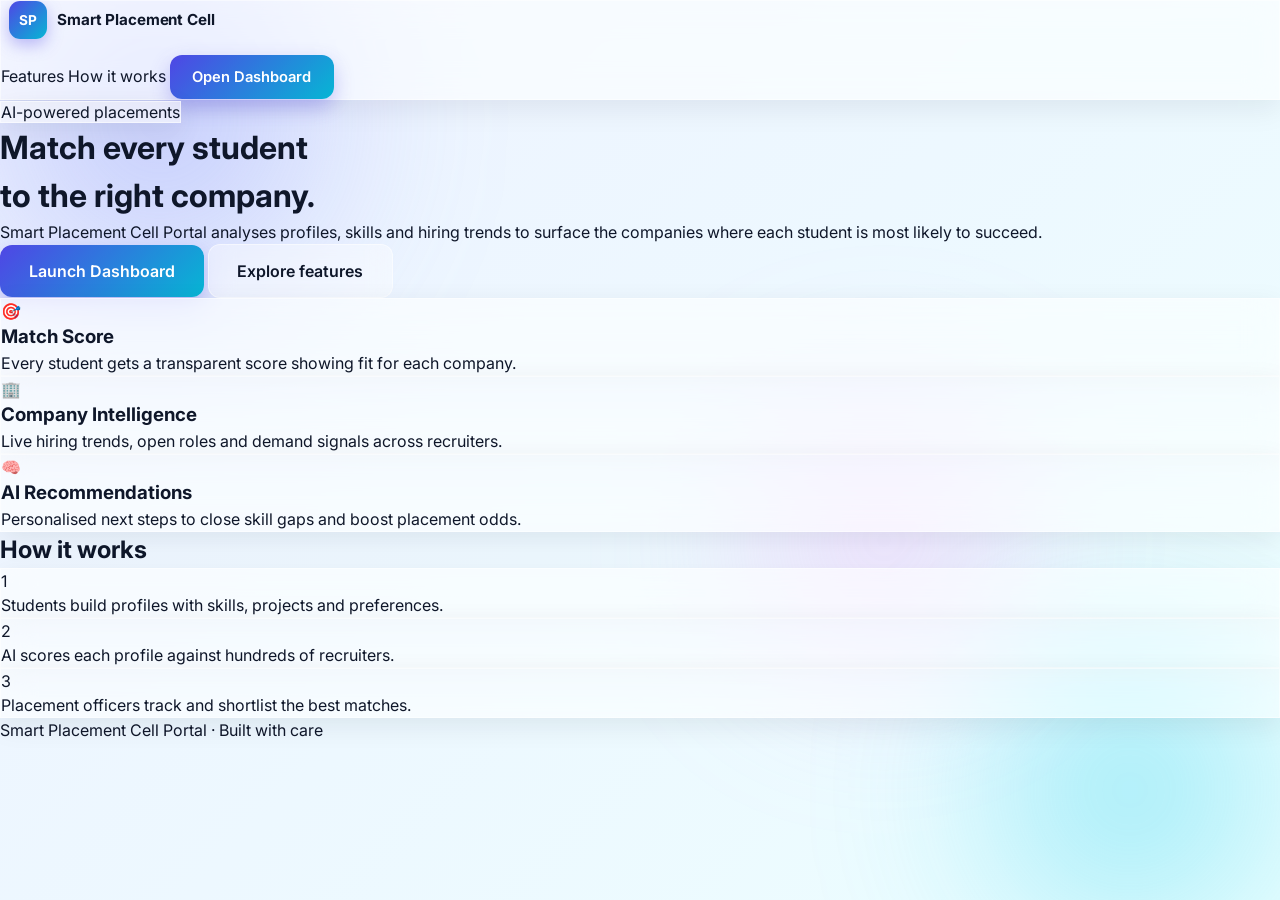
<file: project/placement-portal/project/frontend/index.html>
<!doctype html>
<html lang="en">
  <head>
    <meta charset="UTF-8" />
    <link rel="icon" type="image/svg+xml" href="/vite.svg" />
    <meta name="viewport" content="width=device-width, initial-scale=1.0" />
    <title>Smart Placement Cell Portal</title>
    <link rel="preconnect" href="https://fonts.googleapis.com" />
    <link rel="preconnect" href="https://fonts.gstatic.com" crossorigin />
    <link
      href="https://fonts.googleapis.com/css2?family=Inter:wght@300;400;500;600;700&display=swap"
      rel="stylesheet"
    />
    <link rel="stylesheet" href="css/style.css" />
  </head>
  <body class="landing">
    <div class="bg-shapes" aria-hidden="true">
      <span class="shape shape-1"></span>
      <span class="shape shape-2"></span>
      <span class="shape shape-3"></span>
    </div>

    <nav class="landing-nav glass">
      <div class="brand">
        <span class="brand-mark">SP</span>
        <span class="brand-name">Smart Placement Cell</span>
      </div>
      <div class="landing-nav-links">
        <a href="#features">Features</a>
        <a href="#how">How it works</a>
        <a href="dashboard.html" class="btn-primary">Open Dashboard</a>
      </div>
    </nav>

    <header class="hero">
      <span class="pill glass">AI-powered placements</span>
      <h1>Match every student<br />to the right company.</h1>
      <p class="hero-sub">
        Smart Placement Cell Portal analyses profiles, skills and hiring trends
        to surface the companies where each student is most likely to succeed.
      </p>
      <div class="hero-cta">
        <a href="dashboard.html" class="btn-primary btn-lg">Launch Dashboard</a>
        <a href="#features" class="btn-ghost btn-lg">Explore features</a>
      </div>
    </header>

    <section id="features" class="features">
      <div class="feature glass">
        <div class="feature-icon">🎯</div>
        <h3>Match Score</h3>
        <p>Every student gets a transparent score showing fit for each company.</p>
      </div>
      <div class="feature glass">
        <div class="feature-icon">🏢</div>
        <h3>Company Intelligence</h3>
        <p>Live hiring trends, open roles and demand signals across recruiters.</p>
      </div>
      <div class="feature glass">
        <div class="feature-icon">🧠</div>
        <h3>AI Recommendations</h3>
        <p>Personalised next steps to close skill gaps and boost placement odds.</p>
      </div>
    </section>

    <section id="how" class="how">
      <h2>How it works</h2>
      <div class="steps">
        <div class="step glass"><span class="step-num">1</span><p>Students build profiles with skills, projects and preferences.</p></div>
        <div class="step glass"><span class="step-num">2</span><p>AI scores each profile against hundreds of recruiters.</p></div>
        <div class="step glass"><span class="step-num">3</span><p>Placement officers track and shortlist the best matches.</p></div>
      </div>
    </section>

    <footer class="landing-footer">
      <p>Smart Placement Cell Portal &middot; Built with care</p>
    </footer>

    <script type="module" src="js/app.js"></script>
  </body>
</html>
</file>
<file: project/placement-portal/project/frontend/css/style.css>
/* =========================================================
   Smart Placement Cell Portal — AI Resume & Eligibility System
   Glassmorphism SaaS Dashboard
   ========================================================= */

/* ---------- Theme variables ---------- */
:root {
  --bg: linear-gradient(135deg, #eef2ff 0%, #ecfeff 100%);
  --bg-solid: #eef2ff;
  --glass: rgba(255, 255, 255, 0.6);
  --glass-strong: rgba(255, 255, 255, 0.78);
  --glass-soft: rgba(255, 255, 255, 0.4);
  --border: rgba(255, 255, 255, 0.5);
  --border-soft: rgba(255, 255, 255, 0.28);
  --text: #0f172a;
  --text-soft: #475569;
  --muted: #94a3b8;
  --primary: #4f46e5;
  --primary-soft: rgba(79, 70, 229, 0.12);
  --accent: #06b6d4;
  --success: #10b981;
  --warning: #f59e0b;
  --error: #ef4444;
  --shadow: 0 8px 28px rgba(15, 23, 42, 0.08);
  --shadow-lg: 0 20px 50px rgba(15, 23, 42, 0.12);
  --ring-track: rgba(148, 163, 184, 0.25);
  --radius: 16px;
  --radius-sm: 12px;
}

body.dark {
  --bg: linear-gradient(135deg, #0f172a 0%, #1e293b 100%);
  --bg-solid: #0f172a;
  --glass: rgba(30, 41, 59, 0.6);
  --glass-strong: rgba(30, 41, 59, 0.82);
  --glass-soft: rgba(30, 41, 59, 0.35);
  --border: rgba(148, 163, 184, 0.2);
  --border-soft: rgba(148, 163, 184, 0.12);
  --text: #f1f5f9;
  --text-soft: #cbd5e1;
  --muted: #64748b;
  --primary: #6366f1;
  --primary-soft: rgba(99, 102, 241, 0.18);
  --accent: #22d3ee;
  --shadow: 0 8px 28px rgba(0, 0, 0, 0.35);
  --shadow-lg: 0 20px 50px rgba(0, 0, 0, 0.45);
  --ring-track: rgba(148, 163, 184, 0.18);
}

body.aurora {
  --bg: linear-gradient(135deg, #7c3aed 0%, #2563eb 45%, #06b6d4 100%);
  --bg-solid: #7c3aed;
  --glass: rgba(255, 255, 255, 0.16);
  --glass-strong: rgba(255, 255, 255, 0.24);
  --glass-soft: rgba(255, 255, 255, 0.1);
  --border: rgba(255, 255, 255, 0.3);
  --border-soft: rgba(255, 255, 255, 0.16);
  --text: #ffffff;
  --text-soft: rgba(255, 255, 255, 0.82);
  --muted: rgba(255, 255, 255, 0.6);
  --primary: #ffffff;
  --primary-soft: rgba(255, 255, 255, 0.16);
  --accent: #67e8f9;
  --shadow: 0 8px 28px rgba(31, 41, 84, 0.25);
  --shadow-lg: 0 20px 50px rgba(31, 41, 84, 0.4);
  --ring-track: rgba(255, 255, 255, 0.22);
}

/* ---------- Reset ---------- */
* { box-sizing: border-box; margin: 0; padding: 0; }
html, body { height: 100%; }

body {
  font-family: "Inter", system-ui, -apple-system, sans-serif;
  color: var(--text);
  background: var(--bg-solid);
  background-image: var(--bg);
  background-attachment: fixed;
  -webkit-font-smoothing: antialiased;
  -moz-osx-font-smoothing: grayscale;
  transition: background 0.6s ease, color 0.4s ease;
  line-height: 1.5;
}

a { color: inherit; text-decoration: none; }
button { font-family: inherit; cursor: pointer; border: none; background: none; color: inherit; }
input, select, textarea { font-family: inherit; }

/* ---------- Glass primitives ---------- */
.glass {
  background: var(--glass);
  backdrop-filter: blur(16px) saturate(140%);
  -webkit-backdrop-filter: blur(16px) saturate(140%);
  border: 1px solid var(--border);
  box-shadow: var(--shadow);
}
.glass-soft {
  background: var(--glass-soft);
  backdrop-filter: blur(12px) saturate(130%);
  -webkit-backdrop-filter: blur(12px) saturate(130%);
  border: 1px solid var(--border-soft);
}

.card {
  background: var(--glass);
  backdrop-filter: blur(16px) saturate(140%);
  -webkit-backdrop-filter: blur(16px) saturate(140%);
  border: 1px solid var(--border);
  border-radius: var(--radius);
  box-shadow: var(--shadow);
  padding: 1.5rem;
  transition: transform 0.35s cubic-bezier(.2,.7,.3,1), box-shadow 0.35s ease, background 0.4s ease, border-color 0.4s ease;
}
.card:hover { transform: translateY(-4px); box-shadow: var(--shadow-lg); }

/* ---------- Background shapes ---------- */
.bg-shapes { position: fixed; inset: 0; z-index: -1; overflow: hidden; pointer-events: none; }
.shape { position: absolute; border-radius: 50%; filter: blur(80px); opacity: 0.5; transition: opacity 0.6s ease; }
.shape-1 { width: 480px; height: 480px; background: radial-gradient(circle, #818cf8, transparent 70%); top: -120px; left: -80px; }
.shape-2 { width: 420px; height: 420px; background: radial-gradient(circle, #22d3ee, transparent 70%); bottom: -100px; right: -60px; }
.shape-3 { width: 360px; height: 360px; background: radial-gradient(circle, #f0abfc, transparent 70%); top: 40%; left: 55%; }
body.dark .shape { opacity: 0.35; }
body.aurora .shape { opacity: 0.3; }

/* ---------- Buttons ---------- */
.btn-primary {
  display: inline-flex; align-items: center; justify-content: center; gap: 0.5rem;
  padding: 0.7rem 1.4rem; border-radius: 12px; font-weight: 600; font-size: 0.92rem;
  background: linear-gradient(135deg, var(--primary), var(--accent));
  color: #fff; box-shadow: 0 8px 20px rgba(79, 70, 229, 0.3);
  transition: transform 0.25s, box-shadow 0.25s, filter 0.25s;
  border: none;
}
.btn-primary:hover { transform: translateY(-2px); box-shadow: 0 12px 28px rgba(79, 70, 229, 0.42); }
.btn-primary:active { transform: translateY(0); }
.btn-primary:disabled { opacity: 0.6; cursor: not-allowed; transform: none; }
body.aurora .btn-primary { color: #1e1b4b; background: rgba(255,255,255,0.92); box-shadow: 0 8px 20px rgba(0,0,0,0.2); }

.btn-ghost {
  display: inline-flex; align-items: center; justify-content: center; gap: 0.5rem;
  padding: 0.7rem 1.4rem; border-radius: 12px; font-weight: 600; font-size: 0.92rem;
  background: var(--glass-soft); border: 1px solid var(--border); color: var(--text);
  backdrop-filter: blur(12px); transition: transform 0.25s, background 0.25s;
}
.btn-ghost:hover { transform: translateY(-2px); background: var(--glass-strong); }

.btn-sm { padding: 0.45rem 0.9rem; font-size: 0.82rem; }
.btn-lg { padding: 0.85rem 1.8rem; font-size: 1rem; }

/* ---------- Icon button ---------- */
.icon-btn {
  position: relative; width: 40px; height: 40px; border-radius: 11px;
  display: grid; place-items: center; color: var(--text-soft);
  background: var(--glass-soft); border: 1px solid var(--border-soft);
  transition: color 0.2s, background 0.2s, transform 0.2s;
}
.icon-btn:hover { color: var(--text); background: var(--glass-strong); transform: translateY(-1px); }

/* =========================================================
   LOGIN PAGE
   ========================================================= */
.login-page { min-height: 100vh; display: grid; place-items: center; padding: 1.5rem; }
.login-card {
  width: 100%; max-width: 420px; padding: 2.5rem 2rem; border-radius: 22px;
  text-align: center;
}
.login-logo {
  width: 56px; height: 56px; border-radius: 16px; margin: 0 auto 1.25rem;
  display: grid; place-items: center; font-weight: 700; font-size: 1.1rem; color: #fff;
  background: linear-gradient(135deg, var(--primary), var(--accent));
  box-shadow: 0 8px 20px rgba(79, 70, 229, 0.35);
}
.login-card h1 { font-size: 1.5rem; font-weight: 700; letter-spacing: -0.02em; margin-bottom: 0.4rem; }
.login-card .sub { color: var(--text-soft); font-size: 0.92rem; margin-bottom: 1.75rem; }

.field { text-align: left; margin-bottom: 1.1rem; }
.field label { display: block; font-size: 0.82rem; font-weight: 600; color: var(--text-soft); margin-bottom: 0.4rem; }
.field input {
  width: 100%; padding: 0.7rem 0.9rem; border-radius: 11px;
  background: var(--glass-soft); border: 1px solid var(--border-soft); color: var(--text);
  font-size: 0.92rem; outline: none; transition: border-color 0.2s, background 0.2s;
}
.field input:focus { border-color: var(--primary); background: var(--glass-strong); }
.field input::placeholder { color: var(--muted); }
.field-hint { font-size: 0.78rem; color: var(--muted); margin-top: 0.4rem; }

.password-wrap { position: relative; display: flex; align-items: center; }
.password-wrap input { padding-right: 2.6rem; }
.password-toggle {
  position: absolute; right: 0.6rem; top: 50%; transform: translateY(-50%);
  background: none; border: none; padding: 0.3rem; cursor: pointer;
  color: var(--muted); display: flex; align-items: center; justify-content: center;
  border-radius: 6px; transition: color 0.15s;
}
.password-toggle:hover { color: var(--text); }
.password-toggle.is-visible svg circle { display: none; }

.login-error {
  background: rgba(239, 68, 68, 0.12); color: var(--error);
  padding: 0.6rem 0.9rem; border-radius: 10px; font-size: 0.85rem;
  margin-bottom: 1rem; display: none;
}
.login-error.show { display: block; }

.google-btn {
  display: flex; align-items: center; justify-content: center; gap: 0.6rem;
  width: 100%; padding: 0.75rem; border-radius: 12px; font-weight: 600; font-size: 0.92rem;
  background: #fff; color: #1f2937; border: 1px solid #e5e7eb;
  transition: transform 0.2s, box-shadow 0.2s;
}
.google-btn:hover { transform: translateY(-1px); box-shadow: 0 6px 16px rgba(0,0,0,0.1); }
.google-btn svg { width: 20px; height: 20px; }

.divider { display: flex; align-items: center; gap: 0.75rem; margin: 1.25rem 0; color: var(--muted); font-size: 0.8rem; }
.divider::before, .divider::after { content: ""; flex: 1; height: 1px; background: var(--border-soft); }

.login-switch { margin-top: 1.25rem; font-size: 0.85rem; color: var(--text-soft); }
.login-switch a { color: var(--primary); font-weight: 600; }
body.aurora .login-switch a { color: #fff; text-decoration: underline; }

/* =========================================================
   DASHBOARD LAYOUT
   ========================================================= */
.dashboard { min-height: 100vh; }

/* Sidebar */
.sidebar {
  position: fixed; top: 0; left: 0; bottom: 0;
  width: 256px; padding: 1.5rem 1rem;
  display: flex; flex-direction: column; gap: 0.5rem;
  border-radius: 0 22px 22px 0;
  border-top: none; border-bottom: none; border-left: none;
  z-index: 40;
  transition: transform 0.4s cubic-bezier(.2,.7,.3,1), background 0.4s ease;
  overflow-y: auto;
}
.brand { display: flex; align-items: center; gap: 0.65rem; padding: 0 0.5rem 1rem; }
.brand-mark {
  width: 38px; height: 38px; border-radius: 11px; display: grid; place-items: center;
  font-weight: 700; font-size: 0.85rem; color: #fff; flex-shrink: 0;
  background: linear-gradient(135deg, var(--primary), var(--accent));
  box-shadow: 0 6px 16px rgba(79, 70, 229, 0.35);
}
.brand-name { font-weight: 700; font-size: 0.95rem; letter-spacing: -0.01em; }
.brand-sub { font-size: 0.7rem; color: var(--muted); display: block; font-weight: 500; }

.side-nav { display: flex; flex-direction: column; gap: 0.15rem; flex: 1; }
.side-label { font-size: 0.68rem; font-weight: 700; text-transform: uppercase; letter-spacing: 0.08em; color: var(--muted); padding: 0.75rem 0.75rem 0.35rem; }
.side-item {
  display: flex; align-items: center; gap: 0.8rem;
  padding: 0.65rem 0.75rem; border-radius: 11px;
  color: var(--text-soft); font-weight: 500; font-size: 0.88rem;
  position: relative; transition: color 0.25s, background 0.25s;
  white-space: nowrap;
}
.side-item .icon { display: grid; place-items: center; opacity: 0.85; flex-shrink: 0; }
.side-item .icon svg { width: 19px; height: 19px; }
.side-item:hover { color: var(--text); background: var(--glass-soft); }
.side-item.active { color: var(--primary); background: var(--primary-soft); }
.side-item.active::before {
  content: ""; position: absolute; left: -1rem; top: 50%; transform: translateY(-50%);
  width: 4px; height: 22px; border-radius: 4px;
  background: linear-gradient(var(--primary), var(--accent));
  animation: slideIn 0.3s ease;
}
body.aurora .side-item.active { color: #fff; background: rgba(255,255,255,0.18); }
.side-footer { border-top: 1px solid var(--border-soft); padding-top: 0.75rem; margin-top: 0.5rem; }

/* Main */
.main {
  margin-left: 256px;
  min-height: 100vh;
  display: flex; flex-direction: column;
  transition: margin 0.4s cubic-bezier(.2,.7,.3,1);
}

/* Navbar */
.navbar {
  position: sticky; top: 0; z-index: 30;
  display: flex; align-items: center; justify-content: space-between;
  padding: 0.85rem 1.5rem;
  margin: 1rem 1.5rem 0; border-radius: 16px;
  transition: background 0.4s ease, border-color 0.4s ease;
}
.nav-left { display: flex; align-items: center; gap: 1rem; }
.menu-toggle { display: none; }
.page-title h1 { font-size: 1.25rem; font-weight: 700; letter-spacing: -0.02em; }
.page-sub { font-size: 0.8rem; color: var(--muted); }

.nav-right { display: flex; align-items: center; gap: 0.65rem; }
.search {
  display: flex; align-items: center; gap: 0.5rem;
  padding: 0.5rem 0.85rem; border-radius: 11px; color: var(--muted);
}
.search input {
  background: none; border: none; outline: none; color: var(--text);
  width: 200px; font-size: 0.88rem;
}
.search input::placeholder { color: var(--muted); }

/* Theme switcher */
.theme-switch { position: relative; }
.theme-menu {
  position: absolute; top: calc(100% + 8px); right: 0;
  min-width: 190px; padding: 0.4rem; border-radius: 14px; z-index: 60;
  flex-direction: column; gap: 0.15rem;
  animation: fadeSlide 0.2s ease;
}
.theme-menu:not([hidden]) { display: flex; }
.theme-menu button {
  display: flex; align-items: center; gap: 0.6rem;
  padding: 0.6rem 0.7rem; border-radius: 10px; font-size: 0.88rem; font-weight: 500;
  color: var(--text); text-align: left; transition: background 0.2s; width: 100%;
}
.theme-menu button:hover { background: var(--primary-soft); color: var(--primary); }
body.aurora .theme-menu button:hover { color: #fff; background: rgba(255,255,255,0.18); }
.dot { width: 14px; height: 14px; border-radius: 50%; border: 1px solid var(--border-soft); flex-shrink: 0; }
.dot-light { background: linear-gradient(135deg, #eef2ff, #ecfeff); }
.dot-dark { background: linear-gradient(135deg, #0f172a, #1e293b); }
.dot-aurora { background: linear-gradient(135deg, #7c3aed, #06b6d4); }

.notif .badge {
  position: absolute; top: -4px; right: -4px;
  background: var(--error); color: #fff; font-size: 0.65rem; font-weight: 700;
  min-width: 17px; height: 17px; border-radius: 9px; display: grid; place-items: center;
  padding: 0 4px; border: 2px solid var(--bg-solid);
}

.notif-wrap { position: relative; }
.notif-panel {
  position: absolute; top: calc(100% + 8px); right: 0; z-index: 60;
  width: 320px; max-width: calc(100vw - 2rem); max-height: 380px;
  border-radius: 16px; display: flex; flex-direction: column; overflow: hidden;
  animation: fadeSlide 0.2s ease;
}
.notif-panel[hidden] { display: none; }
.notif-panel-head {
  display: flex; align-items: center; justify-content: space-between;
  padding: 0.9rem 1rem; border-bottom: 1px solid var(--border-soft); font-weight: 700; font-size: 0.9rem;
}
.notif-clear { font-size: 0.78rem; font-weight: 600; color: var(--primary); }
.notif-clear:hover { text-decoration: underline; }
.notif-list { overflow-y: auto; padding: 0.4rem; }
.notif-item {
  display: flex; gap: 0.7rem; padding: 0.7rem 0.6rem; border-radius: 10px; cursor: default;
  transition: background 0.15s;
}
.notif-item:hover { background: var(--primary-soft); }
.notif-item .notif-icon {
  width: 32px; height: 32px; border-radius: 9px; flex-shrink: 0; display: grid; place-items: center;
  background: linear-gradient(135deg, var(--primary), var(--accent)); color: #fff; font-size: 0.85rem;
}
.notif-item .notif-body { flex: 1; min-width: 0; }
.notif-item .notif-title { font-size: 0.85rem; font-weight: 600; }
.notif-item .notif-time { font-size: 0.72rem; color: var(--muted); margin-top: 0.15rem; }
.notif-empty { padding: 2rem 1rem; text-align: center; color: var(--muted); font-size: 0.85rem; }


.profile { display: flex; align-items: center; gap: 0.6rem; padding-left: 0.25rem; cursor: pointer; }
.avatar {
  width: 40px; height: 40px; border-radius: 12px; display: grid; place-items: center;
  font-weight: 700; font-size: 0.82rem; color: #fff; flex-shrink: 0;
  background: linear-gradient(135deg, var(--primary), var(--accent));
  box-shadow: 0 6px 14px rgba(79, 70, 229, 0.3);
}
.profile-meta { display: flex; flex-direction: column; line-height: 1.2; }
.profile-name { font-weight: 600; font-size: 0.85rem; }
.profile-role { font-size: 0.72rem; color: var(--muted); }

/* Content */
.content { padding: 1.5rem; display: flex; flex-direction: column; gap: 1.25rem; flex: 1; }

/* ---------- Stat cards ---------- */
.stat-grid { display: grid; grid-template-columns: repeat(4, 1fr); gap: 1.25rem; }
.stat-card { display: flex; flex-direction: column; gap: 0.75rem; }
.stat-top { display: flex; align-items: center; justify-content: space-between; }
.stat-label { font-size: 0.82rem; font-weight: 600; color: var(--text-soft); }
.stat-trend { font-size: 0.72rem; font-weight: 600; padding: 0.15rem 0.5rem; border-radius: 999px; }
.stat-trend.up { color: var(--success); background: rgba(16, 185, 129, 0.12); }
.stat-trend.down { color: var(--error); background: rgba(239, 68, 68, 0.12); }
.big-num { font-size: 2.3rem; font-weight: 700; letter-spacing: -0.03em; line-height: 1; }
.stat-foot { font-size: 0.76rem; color: var(--muted); }

.ring-wrap { position: relative; width: 128px; height: 128px; margin: 0.25rem auto 0; }
.ring-wrap.small { width: 108px; height: 108px; }
.ring { width: 100%; height: 100%; transform: rotate(-90deg); }
.ring-bg { fill: none; stroke: var(--ring-track); stroke-width: 10; }
.ring-fg {
  fill: none; stroke: var(--primary); stroke-width: 10; stroke-linecap: round;
  stroke-dasharray: 327; stroke-dashoffset: 327;
  transition: stroke-dashoffset 1.2s cubic-bezier(.2,.7,.3,1);
  filter: drop-shadow(0 0 6px rgba(79, 70, 229, 0.3));
}
.ring-fg.alt { stroke: var(--accent); }
body.aurora .ring-fg { stroke: #fff; filter: drop-shadow(0 0 6px rgba(255,255,255,0.4)); }
.ring-val { position: absolute; inset: 0; display: flex; flex-direction: column; align-items: center; justify-content: center; }
.ring-val strong { font-size: 1.85rem; font-weight: 700; letter-spacing: -0.02em; }
.ring-val span { font-size: 0.7rem; color: var(--muted); }

.mini-bars { display: flex; align-items: flex-end; gap: 4px; height: 30px; margin-top: auto; }
.mini-bars span { flex: 1; height: var(--h); border-radius: 4px; background: linear-gradient(var(--primary), var(--accent)); opacity: 0.7; transition: opacity 0.3s; }
.mini-bars span:hover { opacity: 1; }
body.aurora .mini-bars span { background: rgba(255,255,255,0.6); }

.progress-line { height: 6px; border-radius: 999px; background: var(--ring-track); overflow: hidden; margin-top: auto; }
.progress-line span { display: block; height: 100%; width: var(--w); border-radius: 999px; background: linear-gradient(90deg, var(--primary), var(--accent)); transition: width 1s ease; }
body.aurora .progress-line span { background: rgba(255,255,255,0.85); }

/* ---------- Middle grid ---------- */
.mid-grid { display: grid; grid-template-columns: 1.6fr 1fr; gap: 1.25rem; align-items: start; }
.card-head { display: flex; align-items: center; justify-content: space-between; margin-bottom: 1rem; flex-wrap: wrap; gap: 0.5rem; }
.card-head h2 { font-size: 1.02rem; font-weight: 700; letter-spacing: -0.01em; }
.muted { font-size: 0.76rem; color: var(--muted); }

.filter-chips { display: flex; gap: 0.3rem; }
.chip {
  padding: 0.32rem 0.7rem; border-radius: 999px; font-size: 0.76rem; font-weight: 500;
  color: var(--text-soft); background: var(--glass-soft); border: 1px solid var(--border-soft);
  transition: all 0.2s;
}
.chip:hover { color: var(--text); }
.chip.active { color: #fff; background: linear-gradient(135deg, var(--primary), var(--accent)); border-color: transparent; }
body.aurora .chip.active { color: #1e1b4b; background: rgba(255,255,255,0.9); }

/* Table */
.table-wrap { overflow-x: auto; }
.company-table { width: 100%; border-collapse: collapse; font-size: 0.86rem; }
.company-table th {
  text-align: left; padding: 0.55rem 0.7rem; font-size: 0.68rem; font-weight: 700;
  text-transform: uppercase; letter-spacing: 0.06em; color: var(--muted);
  border-bottom: 1px solid var(--border-soft);
}
.company-table td { padding: 0.8rem 0.7rem; border-bottom: 1px solid var(--border-soft); vertical-align: middle; }
.company-table tbody tr { transition: background 0.2s; }
.company-table tbody tr:hover { background: var(--primary-soft); }
.company-table tbody tr:last-child td { border-bottom: none; }
.company-cell { display: flex; align-items: center; gap: 0.65rem; }
.company-logo {
  width: 34px; height: 34px; border-radius: 10px; display: grid; place-items: center;
  font-weight: 700; font-size: 0.78rem; color: #fff; flex-shrink: 0;
}
.company-name { font-weight: 600; }
.company-sub { font-size: 0.72rem; color: var(--muted); }
.match-pill {
  display: inline-flex; align-items: center; gap: 0.3rem;
  padding: 0.22rem 0.55rem; border-radius: 999px; font-size: 0.76rem; font-weight: 600;
}
.match-pill.high { color: var(--success); background: rgba(16,185,129,0.14); }
.match-pill.med { color: var(--warning); background: rgba(245,158,11,0.14); }
.match-pill.low { color: var(--error); background: rgba(239,68,68,0.14); }
.status-dot { display: inline-flex; align-items: center; gap: 0.4rem; font-size: 0.8rem; color: var(--text-soft); }
.status-dot::before { content: ""; width: 8px; height: 8px; border-radius: 50%; background: var(--success); }
.status-dot.review::before { background: var(--warning); }
.status-dot.closed::before { background: var(--muted); }
.row-btn {
  padding: 0.38rem 0.75rem; border-radius: 9px; font-size: 0.76rem; font-weight: 600;
  color: var(--primary); background: var(--primary-soft); border: 1px solid transparent;
  transition: all 0.2s;
}
.row-btn:hover { transform: translateY(-1px); box-shadow: 0 4px 12px var(--primary-soft); }
body.aurora .row-btn { color: #fff; background: rgba(255,255,255,0.18); }

/* Right panel */
.right-panel { display: flex; flex-direction: column; gap: 1.25rem; }
.panel-title { font-size: 0.98rem; font-weight: 700; margin-bottom: 0.8rem; letter-spacing: -0.01em; }
.why-list { list-style: none; display: flex; flex-direction: column; gap: 0.65rem; }
.why-list li { display: flex; gap: 0.6rem; font-size: 0.86rem; color: var(--text-soft); line-height: 1.4; }
.why-list li::before {
  content: ""; flex-shrink: 0; width: 18px; height: 18px; border-radius: 6px; margin-top: 1px;
  background: var(--primary-soft);
  background-image: url("data:image/svg+xml,%3Csvg xmlns='http://www.w3.org/2000/svg' width='12' height='12' viewBox='0 0 24 24' fill='none' stroke='%234f46e5' stroke-width='3' stroke-linecap='round' stroke-linejoin='round'%3E%3Cpolyline points='20 6 9 17 4 12'/%3E%3C/svg%3E");
  background-repeat: no-repeat; background-position: center;
}
body.aurora .why-list li { color: rgba(255,255,255,0.85); }
body.aurora .why-list li::before { background-color: rgba(255,255,255,0.18); background-image: url("data:image/svg+xml,%3Csvg xmlns='http://www.w3.org/2000/svg' width='12' height='12' viewBox='0 0 24 24' fill='none' stroke='%23ffffff' stroke-width='3' stroke-linecap='round' stroke-linejoin='round'%3E%3Cpolyline points='20 6 9 17 4 12'/%3E%3C/svg%3E"); }

.ai-card { background: linear-gradient(135deg, var(--primary-soft), transparent); }
body.aurora .ai-card { background: rgba(255,255,255,0.18); }
.ai-head { display: flex; align-items: center; gap: 0.6rem; }
.ai-badge {
  width: 30px; height: 30px; border-radius: 9px; display: grid; place-items: center;
  font-size: 0.7rem; font-weight: 700; color: #fff;
  background: linear-gradient(135deg, var(--primary), var(--accent));
}
.ai-text { font-size: 0.88rem; color: var(--text-soft); margin-bottom: 1rem; line-height: 1.55; }
body.aurora .ai-text { color: rgba(255,255,255,0.9); }

.checklist { list-style: none; display: flex; flex-direction: column; gap: 0.5rem; margin-top: 0.75rem; }
.checklist li { font-size: 0.84rem; color: var(--muted); display: flex; align-items: center; gap: 0.5rem; }
.checklist li::before { content: "○"; color: var(--muted); }
.checklist li.done { color: var(--text-soft); }
.checklist li.done::before { content: "✓"; color: var(--success); font-weight: 700; }

/* ---------- Bottom charts ---------- */
.bottom-grid { display: grid; grid-template-columns: 1fr 1fr; gap: 1.25rem; }
.span-2 { grid-column: 1 / -1; }
.chart-card .chart-box { position: relative; height: 240px; }
.span-2 .chart-box { height: 260px; }

/* =========================================================
   VIEW SECTIONS (hidden by default, shown on nav)
   ========================================================= */
.view { display: none; }
.view.active { display: flex; flex-direction: column; gap: 1.25rem; animation: fadeUp 0.5s cubic-bezier(.2,.7,.3,1) both; }

/* ---------- Upload view ---------- */
.upload-zone {
  border: 2px dashed var(--border); border-radius: var(--radius);
  padding: 3rem 2rem; text-align: center; cursor: pointer;
  transition: border-color 0.3s, background 0.3s;
}
.upload-zone:hover, .upload-zone.drag { border-color: var(--primary); background: var(--primary-soft); }
.upload-zone .upload-icon {
  width: 64px; height: 64px; border-radius: 18px; margin: 0 auto 1.25rem;
  display: grid; place-items: center; color: var(--primary);
  background: var(--primary-soft);
}
.upload-zone h3 { font-size: 1.1rem; font-weight: 700; margin-bottom: 0.4rem; }
.upload-zone p { color: var(--text-soft); font-size: 0.9rem; margin-bottom: 1.25rem; }
.upload-result { margin-top: 1.5rem; }

.resume-tips { margin-top: 1.5rem; }
.resume-tips:empty { display: none; }
.resume-tips h4 { font-size: 0.95rem; font-weight: 700; margin-bottom: 0.75rem; }
.tip-row {
  display: flex; gap: 0.7rem; padding: 0.7rem 0; border-top: 1px solid var(--border-soft);
}
.tip-row:first-of-type { border-top: none; }
.tip-icon { flex-shrink: 0; font-size: 1rem; line-height: 1.4; }
.tip-icon.good { color: var(--success, #10b981); }
.tip-icon.warn { color: var(--error); }
.tip-text { font-size: 0.87rem; color: var(--text-soft); line-height: 1.5; }
.skill-tag {
  display: inline-flex; align-items: center; gap: 0.3rem;
  padding: 0.3rem 0.7rem; border-radius: 999px; font-size: 0.8rem; font-weight: 500;
  background: var(--primary-soft); color: var(--primary); margin: 0.2rem;
}
body.aurora .skill-tag { color: #fff; background: rgba(255,255,255,0.18); }
.skill-tag.missing { background: rgba(239,68,68,0.12); color: var(--error); }

/* ---------- Profile view ---------- */
.profile-grid { display: grid; grid-template-columns: 1fr 1fr; gap: 1.25rem; }
.profile-media-row { display: flex; gap: 1.5rem; margin-bottom: 1.25rem; flex-wrap: wrap; }
.profile-media-item { display: flex; flex-direction: column; align-items: center; gap: 0.5rem; }
.profile-media-item label { font-size: 0.82rem; font-weight: 600; color: var(--text-soft); }
.profile-media-preview {
  width: 80px; height: 80px; border-radius: 16px; background: var(--glass-soft);
  border: 1px solid var(--border-soft); display: grid; place-items: center; color: var(--muted);
  background-size: cover; background-position: center; overflow: hidden;
}
.profile-media-preview.banner-preview { width: 160px; height: 64px; border-radius: 12px; }
.form-row { display: flex; flex-direction: column; gap: 0.4rem; margin-bottom: 1rem; }
.form-row label { font-size: 0.82rem; font-weight: 600; color: var(--text-soft); }
.form-row input, .form-row select, .form-row textarea {
  width: 100%; padding: 0.65rem 0.85rem; border-radius: 11px;
  background: var(--glass-soft); border: 1px solid var(--border-soft); color: var(--text);
  font-size: 0.9rem; outline: none; transition: border-color 0.2s, background 0.2s;
}
.form-row input:focus, .form-row select:focus, .form-row textarea:focus { border-color: var(--primary); background: var(--glass-strong); }
.form-row textarea { resize: vertical; min-height: 80px; }
.form-grid-2 { display: grid; grid-template-columns: 1fr 1fr; gap: 1rem; }

/* ---------- What-If simulator ---------- */
.simulator-grid { display: grid; grid-template-columns: 1fr 1fr; gap: 1.25rem; align-items: start; }
.sim-result { display: flex; flex-direction: column; gap: 0.75rem; }
.sim-bar { display: flex; align-items: center; gap: 0.75rem; }
.sim-bar .label { width: 140px; font-size: 0.86rem; font-weight: 500; }
.sim-bar .bar-track { flex: 1; height: 10px; border-radius: 999px; background: var(--ring-track); overflow: hidden; }
.sim-bar .bar-fill { height: 100%; border-radius: 999px; background: linear-gradient(90deg, var(--primary), var(--accent)); transition: width 0.8s ease; }
body.aurora .sim-bar .bar-fill { background: rgba(255,255,255,0.85); }
.sim-bar .val { width: 48px; text-align: right; font-size: 0.85rem; font-weight: 700; }

/* ---------- Skill gap roadmap ---------- */
.roadmap-step {
  display: flex; gap: 1rem; padding: 1rem; border-radius: 12px;
  background: var(--glass-soft); border: 1px solid var(--border-soft);
  transition: transform 0.25s, background 0.25s; margin-bottom: 0.75rem;
}
.roadmap-step:hover { transform: translateX(4px); background: var(--glass-strong); }
.roadmap-num {
  width: 36px; height: 36px; border-radius: 10px; display: grid; place-items: center;
  font-weight: 700; font-size: 0.85rem; color: #fff; flex-shrink: 0;
  background: linear-gradient(135deg, var(--primary), var(--accent));
}
.roadmap-step.done .roadmap-num { background: var(--success); }
.roadmap-body h4 { font-size: 0.95rem; font-weight: 600; margin-bottom: 0.2rem; }
.roadmap-body p { font-size: 0.82rem; color: var(--text-soft); }

/* ---------- Resume analysis ---------- */
.analysis-grid { display: grid; grid-template-columns: 1fr 1fr; gap: 1.25rem; }
.score-big { font-size: 3.5rem; font-weight: 700; letter-spacing: -0.04em; line-height: 1; }

/* ---------- Applications ---------- */
.app-status {
  display: inline-flex; align-items: center; gap: 0.35rem;
  padding: 0.25rem 0.6rem; border-radius: 999px; font-size: 0.76rem; font-weight: 600;
}
.app-status.applied, .app-status.submitted { color: var(--primary); background: var(--primary-soft); }
.app-status.shortlisted { color: var(--success); background: rgba(16,185,129,0.14); }
.app-status.interview, .app-status.viewed { color: var(--warning); background: rgba(245,158,11,0.14); }
.app-status.rejected { color: var(--error); background: rgba(239,68,68,0.14); }
.app-status.pending { color: var(--text-soft); background: var(--glass-soft); }
.app-status.hired { color: #fff; background: linear-gradient(135deg, var(--success), var(--accent)); }
body.aurora .app-status.applied, body.aurora .app-status.submitted { color: #fff; background: rgba(255,255,255,0.18); }
body.aurora .app-status.hired { color: #1e1b4b; background: rgba(255,255,255,0.92); }

/* ---------- Admin analytics ---------- */
.admin-stat { display: flex; flex-direction: column; gap: 0.5rem; }
.at-risk-row {
  display: flex; align-items: center; justify-content: space-between;
  padding: 0.75rem; border-radius: 11px; background: var(--glass-soft);
  border: 1px solid var(--border-soft); margin-bottom: 0.5rem; transition: background 0.2s;
}
.at-risk-row:hover { background: var(--glass-strong); }

/* ---------- Empty / loading states ---------- */
.empty-state { text-align: center; padding: 3rem 1rem; color: var(--muted); }
.empty-state .icon { font-size: 2.5rem; margin-bottom: 0.75rem; opacity: 0.5; }
.spinner {
  width: 22px; height: 22px; border: 2.5px solid var(--ring-track);
  border-top-color: var(--primary); border-radius: 50%;
  animation: spin 0.7s linear infinite; display: inline-block; vertical-align: middle;
}
body.aurora .spinner { border-top-color: #fff; }

/* ---------- Toast ---------- */
.toast {
  position: fixed; bottom: 1.5rem; right: 1.5rem; z-index: 100;
  padding: 0.85rem 1.25rem; border-radius: 12px; font-size: 0.88rem; font-weight: 500;
  display: flex; align-items: center; gap: 0.6rem;
  transform: translateY(120%); opacity: 0; transition: transform 0.4s cubic-bezier(.2,.7,.3,1), opacity 0.3s;
}
.toast.show { transform: translateY(0); opacity: 1; }
.toast.success { background: var(--success); color: #fff; }
.toast.error { background: var(--error); color: #fff; }
.toast.info { background: var(--primary); color: #fff; }
body.aurora .toast.info { background: rgba(255,255,255,0.95); color: #1e1b4b; }

/* ---------- Modal ---------- */
.modal-overlay {
  position: fixed; inset: 0; z-index: 90;
  background: rgba(15, 23, 42, 0.4); backdrop-filter: blur(6px);
  display: none; place-items: center; padding: 1.5rem;
}
.modal-overlay.show { display: grid; animation: fadeIn 0.25s ease; }
.modal {
  width: 100%; max-width: 540px; max-height: 85vh; overflow-y: auto;
  padding: 1.75rem; border-radius: 20px;
}
.modal-head { display: flex; align-items: center; justify-content: space-between; margin-bottom: 1.25rem; }
.modal-head h2 { font-size: 1.15rem; font-weight: 700; }
.modal-close { font-size: 1.5rem; line-height: 1; color: var(--muted); padding: 0.25rem; }
.modal-close:hover { color: var(--text); }
.modal-body { display: flex; flex-direction: column; gap: 1rem; }
.detail-row { display: flex; justify-content: space-between; padding: 0.5rem 0; border-bottom: 1px solid var(--border-soft); font-size: 0.9rem; }
.detail-row:last-child { border-bottom: none; }
.detail-row .key { color: var(--muted); }
.detail-row .val { font-weight: 600; }

/* =========================================================
   ANIMATIONS
   ========================================================= */
@keyframes fadeSlide { from { opacity: 0; transform: translateY(-6px); } to { opacity: 1; transform: translateY(0); } }
@keyframes slideIn { from { transform: translateY(-50%) scaleY(0); } to { transform: translateY(-50%) scaleY(1); } }
@keyframes fadeUp { from { opacity: 0; transform: translateY(16px); } to { opacity: 1; transform: translateY(0); } }
@keyframes fadeIn { from { opacity: 0; } to { opacity: 1; } }
@keyframes spin { to { transform: rotate(360deg); } }

.fade-in { animation: fadeUp 0.6s cubic-bezier(.2,.7,.3,1) both; }
.fade-in:nth-child(2) { animation-delay: 0.05s; }
.fade-in:nth-child(3) { animation-delay: 0.1s; }
.fade-in:nth-child(4) { animation-delay: 0.15s; }

/* =========================================================
   AI ASSISTANT
   ========================================================= */
.ai-fab {
  position: fixed; bottom: 1.5rem; right: 1.5rem; z-index: 80;
  width: 56px; height: 56px; border-radius: 50%;
  display: grid; place-items: center; color: #fff; cursor: grab;
  background: linear-gradient(135deg, var(--primary), var(--accent));
  box-shadow: 0 8px 24px rgba(79, 70, 229, 0.4);
  transition: box-shadow 0.3s;
  touch-action: none; user-select: none;
}
.ai-fab[hidden] { display: none !important; }
.ai-fab.dragging { cursor: grabbing; transition: none; }
.ai-fab:hover { box-shadow: 0 12px 32px rgba(79, 70, 229, 0.5); }
.ai-fab svg { width: 26px; height: 26px; }
.ai-fab .pulse {
  position: absolute; inset: 0; border-radius: 50%;
  border: 2px solid var(--primary); animation: pulse 2s ease-out infinite;
}
.ai-fab-close {
  position: absolute; top: -6px; right: -6px; z-index: 2;
  width: 22px; height: 22px; border-radius: 50%; display: grid; place-items: center;
  background: var(--error); color: #fff; font-size: 1rem; line-height: 1;
  border: 2px solid var(--bg); box-shadow: 0 2px 6px rgba(0,0,0,0.25);
  opacity: 1; transform: scale(1); transition: transform 0.15s;
}
.ai-fab-close:hover { transform: scale(1.18); }
body.aurora .ai-fab { background: rgba(255,255,255,0.92); color: #1e1b4b; }
body.aurora .ai-fab .pulse { border-color: #fff; }

@keyframes pulse { 0% { transform: scale(1); opacity: 0.6; } 100% { transform: scale(1.5); opacity: 0; } }

.ai-chat {
  position: fixed; bottom: 1.5rem; right: 1.5rem; z-index: 85;
  width: 380px; max-width: calc(100vw - 3rem); max-height: 560px;
  display: none; flex-direction: column; overflow: hidden;
  border-radius: 20px;
  transform: translateY(20px); opacity: 0;
  transition: transform 0.35s cubic-bezier(.2,.7,.3,1), opacity 0.3s;
}
.ai-chat.show { display: flex; transform: translateY(0); opacity: 1; }
.ai-chat-head {
  display: flex; align-items: center; justify-content: space-between;
  padding: 1rem 1.25rem; border-bottom: 1px solid var(--border-soft);
  cursor: grab; user-select: none;
}
.ai-chat-head:active { cursor: grabbing; }
.ai-chat-head .title { display: flex; align-items: center; gap: 0.6rem; font-weight: 700; }
.ai-chat-head .title .badge {
  width: 28px; height: 28px; border-radius: 8px; display: grid; place-items: center;
  font-size: 0.68rem; font-weight: 700; color: #fff;
  background: linear-gradient(135deg, var(--primary), var(--accent));
}
.ai-chat-close { font-size: 1.4rem; line-height: 1; color: var(--muted); padding: 0.25rem; }
.ai-chat-close:hover { color: var(--text); }

.ai-chat-body {
  flex: 1; overflow-y: auto; padding: 1rem 1.25rem;
  display: flex; flex-direction: column; gap: 0.75rem;
  min-height: 280px; max-height: 380px;
}
.ai-msg { max-width: 85%; padding: 0.7rem 0.9rem; border-radius: 14px; font-size: 0.86rem; line-height: 1.45; }
.ai-msg.bot {
  align-self: flex-start; background: var(--glass-soft); border: 1px solid var(--border-soft);
  border-bottom-left-radius: 4px;
}
.ai-msg.user {
  align-self: flex-end; color: #fff;
  background: linear-gradient(135deg, var(--primary), var(--accent));
  border-bottom-right-radius: 4px;
}
body.aurora .ai-msg.user { color: #1e1b4b; background: rgba(255,255,255,0.92); }
.ai-msg.typing { display: flex; gap: 4px; align-items: center; }
.ai-msg.typing span {
  width: 7px; height: 7px; border-radius: 50%; background: var(--muted);
  animation: bounce 1.2s infinite;
}
.ai-msg.typing span:nth-child(2) { animation-delay: 0.2s; }
.ai-msg.typing span:nth-child(3) { animation-delay: 0.4s; }
@keyframes bounce { 0%, 60%, 100% { transform: translateY(0); } 30% { transform: translateY(-6px); } }

.ai-suggestions { display: flex; flex-wrap: wrap; gap: 0.4rem; padding: 0 1.25rem 0.5rem; }
.ai-suggestion {
  padding: 0.35rem 0.7rem; border-radius: 999px; font-size: 0.76rem; font-weight: 500;
  color: var(--primary); background: var(--primary-soft); border: 1px solid transparent;
  transition: transform 0.2s, background 0.2s;
}
.ai-suggestion:hover { transform: translateY(-1px); background: var(--primary-soft); }
body.aurora .ai-suggestion { color: #fff; background: rgba(255,255,255,0.18); }

.ai-chat-input {
  display: flex; gap: 0.5rem; padding: 0.85rem 1.25rem;
  border-top: 1px solid var(--border-soft);
}
.ai-chat-input input {
  flex: 1; padding: 0.6rem 0.85rem; border-radius: 11px;
  background: var(--glass-soft); border: 1px solid var(--border-soft); color: var(--text);
  font-size: 0.86rem; outline: none;
}
.ai-chat-input input:focus { border-color: var(--primary); }
.ai-chat-input button {
  width: 40px; height: 40px; border-radius: 11px; display: grid; place-items: center;
  color: #fff; background: linear-gradient(135deg, var(--primary), var(--accent));
  flex-shrink: 0; transition: transform 0.2s;
}
.ai-chat-input button:hover { transform: scale(1.05); }
body.aurora .ai-chat-input button { color: #1e1b4b; background: rgba(255,255,255,0.92); }

/* =========================================================
   COMPANY PLATFORM — profile setup, browse, applicants, messages
   ========================================================= */
.company-cta-card { border: 1px dashed var(--border); }

/* ---- Discord/Insta-style banner + overlapping avatar ---- */
.company-editor-banner-card { padding: 0; overflow: hidden; }
.co-banner-wrap { position: relative; }
.co-banner {
  height: 160px; width: 100%; background: linear-gradient(135deg, var(--primary), var(--accent));
  background-size: cover; background-position: center; position: relative;
}
.co-banner-upload {
  position: absolute; right: 1rem; bottom: 1rem; display: flex; align-items: center; gap: 0.4rem;
  padding: 0.45rem 0.8rem; border-radius: 999px; background: rgba(15, 23, 42, 0.55); color: #fff;
  font-size: 0.78rem; font-weight: 600; cursor: pointer; backdrop-filter: blur(6px); transition: background 0.2s;
}
.co-banner-upload:hover { background: rgba(15, 23, 42, 0.75); }
.co-avatar-wrap { position: absolute; left: 1.5rem; bottom: -36px; }
.co-avatar {
  width: 88px; height: 88px; border-radius: 22px; background: linear-gradient(135deg, var(--primary), var(--accent));
  background-size: cover; background-position: center; display: grid; place-items: center;
  color: #fff; font-weight: 700; font-size: 1.4rem; border: 4px solid var(--card); box-shadow: var(--shadow-lg);
}
.co-avatar-upload {
  position: absolute; right: -4px; bottom: -4px; width: 26px; height: 26px; border-radius: 50%;
  background: var(--primary); color: #fff; display: grid; place-items: center; cursor: pointer; border: 2px solid var(--card);
}
.co-public-head {
  display: flex; align-items: flex-end; justify-content: space-between; gap: 1rem;
  padding: 3rem 1.5rem 1.5rem;
}
.co-public-head h2 { margin: 0 0 0.15rem; }

/* ---- Hiring tracker bar ---- */
.tracker-bar-wrap { display: flex; align-items: center; gap: 0.75rem; margin-top: 0.5rem; }
.tracker-bar-wrap.small { margin: 0.5rem 0; }
.tracker-bar { flex: 1; height: 8px; border-radius: 999px; background: var(--ring-track); overflow: hidden; }
.tracker-bar span { display: block; height: 100%; width: var(--w, 0%); border-radius: 999px; background: linear-gradient(90deg, var(--primary), var(--accent)); transition: width 0.8s ease; }
.tracker-bar-wrap .muted { font-size: 0.78rem; white-space: nowrap; }

/* ---- Companies browse grid ---- */
.company-grid { display: grid; grid-template-columns: repeat(auto-fill, minmax(260px, 1fr)); gap: 1.25rem; }
.company-browse-card { border-radius: var(--radius-sm); overflow: hidden; border: 1px solid var(--border); position: relative; transition: transform 0.2s; cursor: pointer; }
.company-browse-card:hover { transform: translateY(-3px); border-color: var(--primary); }
.cbc-banner { height: 84px; background: linear-gradient(135deg, var(--primary), var(--accent)); background-size: cover; background-position: center; }
.cbc-avatar {
  width: 52px; height: 52px; border-radius: 14px; margin: -30px 0 0 1rem; position: relative;
  background: linear-gradient(135deg, var(--primary), var(--accent)); background-size: cover; background-position: center;
  display: grid; place-items: center; color: #fff; font-weight: 700; border: 3px solid var(--card); box-shadow: var(--shadow);
}
.cbc-body { padding: 0.75rem 1rem 1.1rem; }
.cbc-body h3 { margin: 0.25rem 0 0.15rem; font-size: 1rem; }
.cbc-body .btn-ghost { margin-top: 0.75rem; width: 100%; }

/* ---- Applicants ---- */
.applicant-row { display: grid; grid-template-columns: 1fr auto auto; align-items: center; gap: 1rem; padding: 0.75rem 0; border-bottom: 1px solid var(--border-soft); font-size: 0.85rem; }
.applicant-row:last-child { border-bottom: none; }
.applicant-actions { display: flex; gap: 0.4rem; }
.status-select { padding: 0.35rem 0.6rem; border-radius: 8px; border: 1px solid var(--border); background: var(--glass-soft); color: var(--text); font-size: 0.78rem; }
.app-status.submitted { color: var(--primary); background: var(--primary-soft); }
.app-status.viewed { color: var(--warning); background: rgba(245,158,11,0.14); }

/* ---- Messages ---- */
.messages-shell { display: grid; grid-template-columns: 280px 1fr; gap: 1.25rem; height: calc(100vh - 220px); min-height: 420px; }
.conv-list { border-radius: var(--radius); overflow-y: auto; border: 1px solid var(--border-soft); }
.conv-list-head { padding: 1rem 1.1rem; font-weight: 700; border-bottom: 1px solid var(--border-soft); }
.conv-search { display: flex; align-items: center; gap: 0.4rem; margin-top: 0.6rem; padding: 0.4rem 0.6rem; border-radius: 9px; background: var(--glass-soft); border: 1px solid var(--border-soft); }
.conv-search input { flex: 1; background: none; border: none; outline: none; color: var(--text); font-size: 0.82rem; }
.conv-search input::placeholder { color: var(--muted); }
.conv-search svg { color: var(--muted); flex-shrink: 0; }
.conv-item { display: flex; align-items: center; gap: 0.7rem; padding: 0.8rem 1.1rem; cursor: pointer; transition: background 0.15s; }
.conv-item:hover { background: var(--glass-strong); }
.conv-avatar {
  width: 38px; height: 38px; border-radius: 11px; flex-shrink: 0; display: grid; place-items: center;
  color: #fff; font-weight: 700; font-size: 0.75rem; background: linear-gradient(135deg, var(--primary), var(--accent));
}
.conv-item-name { font-weight: 600; font-size: 0.86rem; }
.conv-item-preview { font-size: 0.76rem; color: var(--muted); white-space: nowrap; overflow: hidden; text-overflow: ellipsis; }
.conv-thread { border-radius: var(--radius); border: 1px solid var(--border-soft); display: flex; flex-direction: column; overflow: hidden; }
.conv-thread-empty { flex: 1; display: flex; flex-direction: column; align-items: center; justify-content: center; gap: 0.75rem; color: var(--muted); text-align: center; padding: 2rem; }
.conv-thread-empty .icon { font-size: 2.2rem; }
.conv-thread-active { flex: 1; display: flex; flex-direction: column; min-height: 0; }
.conv-thread-head { display: flex; align-items: center; gap: 0.75rem; padding: 0.85rem 1.1rem; border-bottom: 1px solid var(--border-soft); font-weight: 700; }
.conv-back { display: none; }
.conv-messages { flex: 1; overflow-y: auto; padding: 1rem 1.1rem; display: flex; flex-direction: column; gap: 0.6rem; }
.msg-bubble { max-width: 70%; padding: 0.55rem 0.85rem; border-radius: 14px; font-size: 0.86rem; line-height: 1.4; }
.msg-bubble.theirs { align-self: flex-start; background: var(--glass-strong); border: 1px solid var(--border-soft); border-bottom-left-radius: 4px; }
.msg-bubble.mine { align-self: flex-end; background: linear-gradient(135deg, var(--primary), var(--accent)); color: #fff; border-bottom-right-radius: 4px; }
.msg-time { font-size: 0.66rem; opacity: 0.65; margin-top: 0.25rem; }
.msg-attachment { display: block; margin-top: 0.3rem; padding: 0.35rem 0.6rem; border-radius: 8px; background: rgba(255,255,255,0.15); border: none; color: inherit; font-size: 0.78rem; cursor: pointer; text-align: left; }
.msg-bubble.theirs .msg-attachment { background: var(--primary-soft); }
.conv-input-row { display: flex; align-items: center; gap: 0.6rem; padding: 0.85rem 1.1rem; border-top: 1px solid var(--border-soft); }
.conv-attach { display: grid; place-items: center; width: 36px; height: 36px; border-radius: 10px; background: var(--glass-soft); border: 1px solid var(--border-soft); cursor: pointer; color: var(--text-soft); flex-shrink: 0; }
.conv-attach-name { font-size: 0.72rem; color: var(--muted); max-width: 90px; overflow: hidden; text-overflow: ellipsis; white-space: nowrap; }
.conv-input-row input[type="text"] { flex: 1; padding: 0.6rem 0.9rem; border-radius: 999px; border: 1px solid var(--border); background: var(--glass-soft); color: var(--text); font-family: inherit; }
.conv-input-row input[type="text"]:focus { border-color: var(--primary); outline: none; }

.notif-item.unread { background: var(--primary-soft); }
.notif-item { cursor: pointer; border-radius: 10px; transition: background 0.15s; }

/* ---- Jobs ---- */
.job-card { border: 1px solid var(--border); border-radius: var(--radius-sm); padding: 1.25rem; margin-bottom: 1rem; background: var(--glass-soft); transition: border-color 0.2s; }
.job-card:hover { border-color: var(--primary); }
.job-card-head { display: flex; justify-content: space-between; align-items: flex-start; gap: 1rem; margin-bottom: 0.5rem; }
.job-card-head h3 { margin: 0; font-size: 1.05rem; }
.job-card-role { font-size: 0.85rem; color: var(--text-soft); margin-bottom: 0.4rem; }
.job-card-desc { font-size: 0.85rem; color: var(--text-soft); margin-bottom: 0.75rem; line-height: 1.5; }
.job-card-meta { display: flex; flex-wrap: wrap; gap: 1rem; font-size: 0.8rem; color: var(--muted); margin-bottom: 0.75rem; }
.job-card-meta strong { color: var(--text); }
.job-card-skills { display: flex; flex-wrap: wrap; gap: 0.4rem; margin-bottom: 0.75rem; }
.job-actions { display: flex; gap: 0.5rem; flex-wrap: wrap; }

/* ---- Search results with contact ---- */
.search-result-row { display: flex; align-items: center; gap: 0.75rem; padding: 0.75rem 0; border-bottom: 1px solid var(--border-soft); }
.search-result-row:last-child { border-bottom: none; }
.search-result-avatar { width: 40px; height: 40px; border-radius: 12px; flex-shrink: 0; display: grid; place-items: center; color: #fff; font-weight: 700; font-size: 0.78rem; background: linear-gradient(135deg, var(--primary), var(--accent)); background-size: cover; background-position: center; }
.search-result-body { flex: 1; min-width: 0; }
.search-result-name { font-weight: 600; font-size: 0.88rem; }
.search-result-bio { font-size: 0.78rem; color: var(--muted); white-space: nowrap; overflow: hidden; text-overflow: ellipsis; }
.search-result-contact { flex-shrink: 0; }

.co-search-bar { display: flex; align-items: center; gap: 0.4rem; padding: 0.4rem 0.7rem; border-radius: 10px; background: var(--glass-soft); border: 1px solid var(--border-soft); min-width: 200px; }
.co-search-bar input { flex: 1; background: none; border: none; outline: none; color: var(--text); font-size: 0.82rem; }
.co-search-bar input::placeholder { color: var(--muted); }
.co-search-bar svg { color: var(--muted); flex-shrink: 0; }

/* ---- Conversation avatar with image ---- */
.conv-avatar.has-img { background-size: cover; background-position: center; text-indent: -9999px; }

/* =========================================================
   RESPONSIVE
   ========================================================= */
@media (max-width: 1100px) {
  .stat-grid { grid-template-columns: repeat(2, 1fr); }
  .mid-grid { grid-template-columns: 1fr; }
  .bottom-grid { grid-template-columns: 1fr; }
  .profile-grid, .simulator-grid, .analysis-grid { grid-template-columns: 1fr; }
  .search input { width: 130px; }
}

@media (max-width: 760px) {
  .sidebar { transform: translateX(-100%); width: 230px; }
  .sidebar.open { transform: translateX(0); box-shadow: var(--shadow-lg); }
  .main { margin-left: 0; }
  .menu-toggle { display: grid; }
  .stat-grid { grid-template-columns: 1fr 1fr; }
  .profile-meta { display: none; }
  .search { display: none; }
  .navbar { margin: 0.75rem; padding: 0.75rem 1rem; }
  .content { padding: 1rem; }
  .form-grid-2 { grid-template-columns: 1fr; }

  /* Messages collapse into a single pane: list, then thread slides over it */
  .messages-shell { grid-template-columns: 1fr; height: calc(100vh - 180px); position: relative; }
  .conv-thread { position: absolute; inset: 0; transform: translateX(100%); transition: transform 0.25s ease; z-index: 2; background: var(--card); }
  .conv-thread.mobile-open { transform: translateX(0); }
  .conv-back { display: inline-flex; }

  .co-public-head { flex-direction: column; align-items: flex-start; gap: 0.75rem; }
  .company-grid { grid-template-columns: 1fr; }
}

@media (max-width: 480px) {
  .stat-grid { grid-template-columns: 1fr; }
}

/* Scrollbar */
::-webkit-scrollbar { width: 10px; height: 10px; }
::-webkit-scrollbar-track { background: transparent; }
::-webkit-scrollbar-thumb { background: var(--border); border-radius: 999px; border: 2px solid transparent; background-clip: padding-box; }
::-webkit-scrollbar-thumb:hover { background: var(--muted); background-clip: padding-box; }

@media (prefers-reduced-motion: reduce) {
  *, *::before, *::after { animation-duration: 0.01ms !important; transition-duration: 0.01ms !important; }
}
</file>
